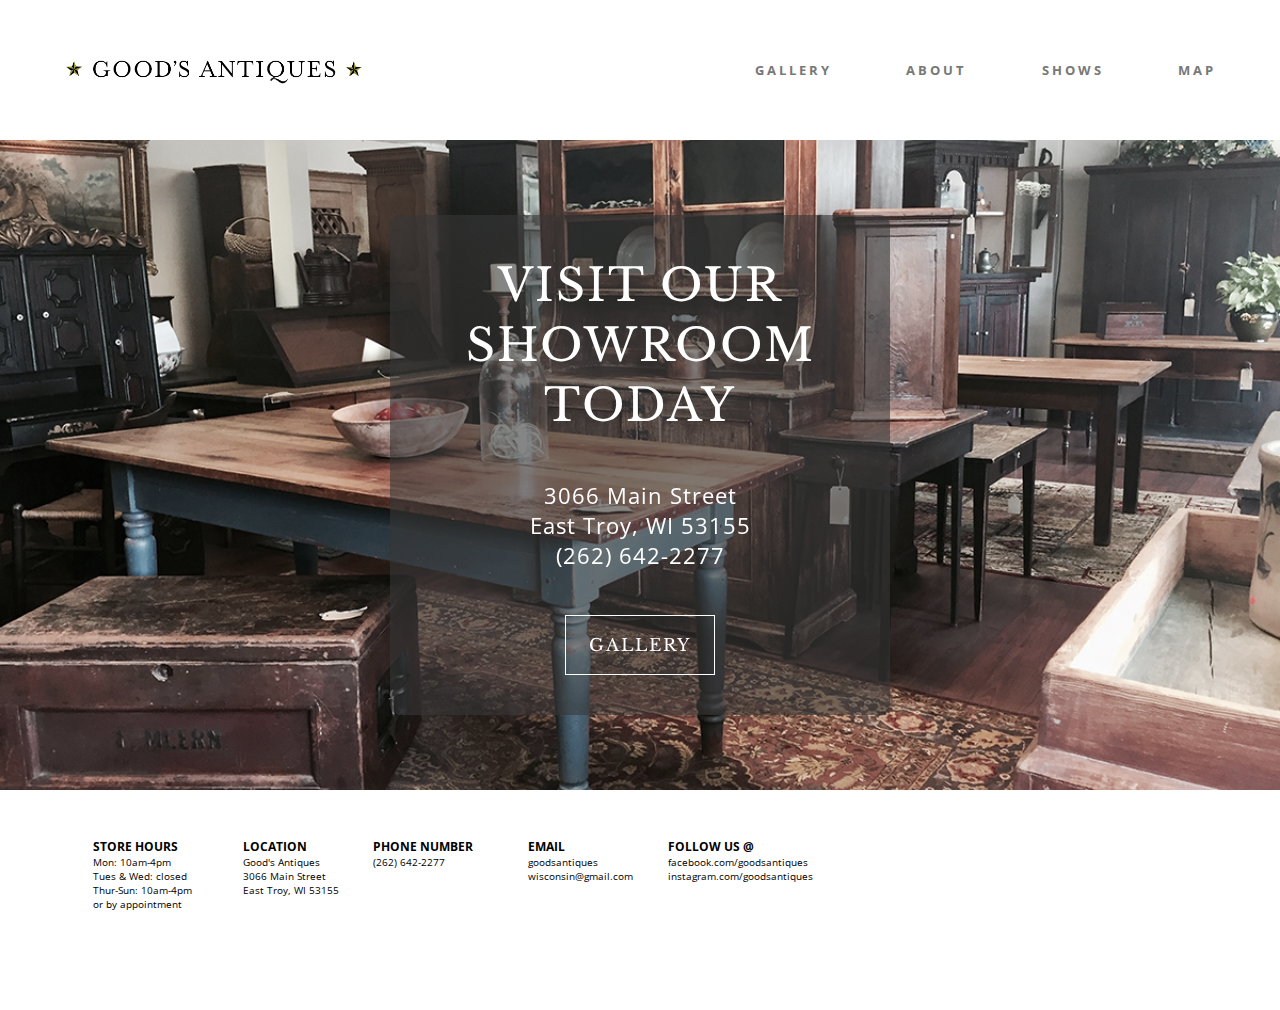
<file: index.html>
<!DOCTYPE html>
<html>
<head>
  <meta charset="utf-8">
  <meta http-equiv="X-UA-Compatible" content="IE=edge">
  <meta name="format-detection" content="telephone=no">
  <title>Good's Antiques</title>
  <link rel="stylesheet" href="styles.css">
  <link rel="stylesheet" href="media.css">
  <link href="https://fonts.googleapis.com/css?family=Libre+Baskerville|Palanquin:200|Open+Sans" rel="stylesheet">
  <script type="text/javascript" src="https://cdnjs.cloudflare.com/ajax/libs/jquery/3.0.0/jquery.min.js"></script>
  <script type="text/javascript" src="scripts.js"></script>
  <script>
  (function(i,s,o,g,r,a,m){i['GoogleAnalyticsObject']=r;i[r]=i[r]||function(){
  (i[r].q=i[r].q||[]).push(arguments)},i[r].l=1*new Date();a=s.createElement(o),
  m=s.getElementsByTagName(o)[0];a.async=1;a.src=g;m.parentNode.insertBefore(a,m)
  })(window,document,'script','https://www.google-analytics.com/analytics.js','ga');

  ga('create', 'UA-101104897-1', 'auto');
  ga('send', 'pageview');

  var stateObj = { pageUrl: "home" };
  history.replaceState(stateObj, "page 3", "/");

</script>
<link rel="apple-touch-icon" sizes="57x57" href="/apple-icon-57x57.png">
<link rel="apple-touch-icon" sizes="60x60" href="/apple-icon-60x60.png">
<link rel="apple-touch-icon" sizes="72x72" href="/apple-icon-72x72.png">
<link rel="apple-touch-icon" sizes="76x76" href="/apple-icon-76x76.png">
<link rel="apple-touch-icon" sizes="114x114" href="/apple-icon-114x114.png">
<link rel="apple-touch-icon" sizes="120x120" href="/apple-icon-120x120.png">
<link rel="apple-touch-icon" sizes="144x144" href="/apple-icon-144x144.png">
<link rel="apple-touch-icon" sizes="152x152" href="/apple-icon-152x152.png">
<link rel="apple-touch-icon" sizes="180x180" href="/apple-icon-180x180.png">
<link rel="icon" type="image/png" sizes="192x192"  href="/android-icon-192x192.png">
<link rel="icon" type="image/png" sizes="32x32" href="/favicon-32x32.png">
<link rel="icon" type="image/png" sizes="96x96" href="/favicon-96x96.png">
<link rel="icon" type="image/png" sizes="16x16" href="/favicon-16x16.png">
<link rel="manifest" href="/manifest.json">
<meta name="msapplication-TileColor" content="#ffffff">
<meta name="msapplication-TileImage" content="/ms-icon-144x144.png">
<meta name="theme-color" content="#ffffff">
</head>
<body>

<div class="header">
  <a class="header-logo" href="index.html">
    <img src="images/good_antiques.png" alt="GOOD'S ANTIQUES">
  </a>
  <nav>
    <a id="mq-nav-a" href="gallery.html">GALLERY</a>
    <a id="mq-nav-a" href="about.html">ABOUT</a>
    <a id="mq-nav-a" href="shows.html">SHOWS</a>
    <a id="mq-nav-a" href="map.html">MAP</a>
  </nav>
</div>

<div class="home-page">
  <div class="visit">
    <h1>VISIT OUR<br>SHOWROOM<br>TODAY</h1>
    <p>3066 Main Street<br>East Troy, WI 53155<br>(262) 642-2277</p>
    <a href="gallery.html">GALLERY</a>
  </div>
</div>

<div class="footer">
<!--   <img src="images/star.png" alt=""> -->
  <div class="footer-info">
    <div class="footer-item" id="hours">
      <h3>STORE HOURS</h3>
      <p>Mon: 10am-4pm<br>Tues &amp; Wed: closed<br>Thur-Sun: 10am-4pm<br>or by appointment</p>
    </div>
    <div class="footer-item" id="location">
      <h3>LOCATION</h3>
      <p>Good's Antiques <br>3066 Main Street<br>East Troy, WI 53155</p>
    </div>
    <div class="footer-item" id="phone">
      <h3>PHONE NUMBER</h3>
      <p>(262) 642-2277</p>
    </div>
    <div class="footer-item" id="email">
      <h3>EMAIL</h3>
      <p>goodsantiques<br>wisconsin@gmail.com</p>
    </div>
    <div class="footer-item" id="follow">
      <h3>FOLLOW US @</h3>
      <p id="facebook">facebook.com/goodsantiques</p>
      <p id="instagram">instagram.com/goodsantiques</p>
    </div>
  </div>
<!--   <img id="footer-star-right" src="images/star.png" alt=""> -->
</div>

</body>
</html>
</file>
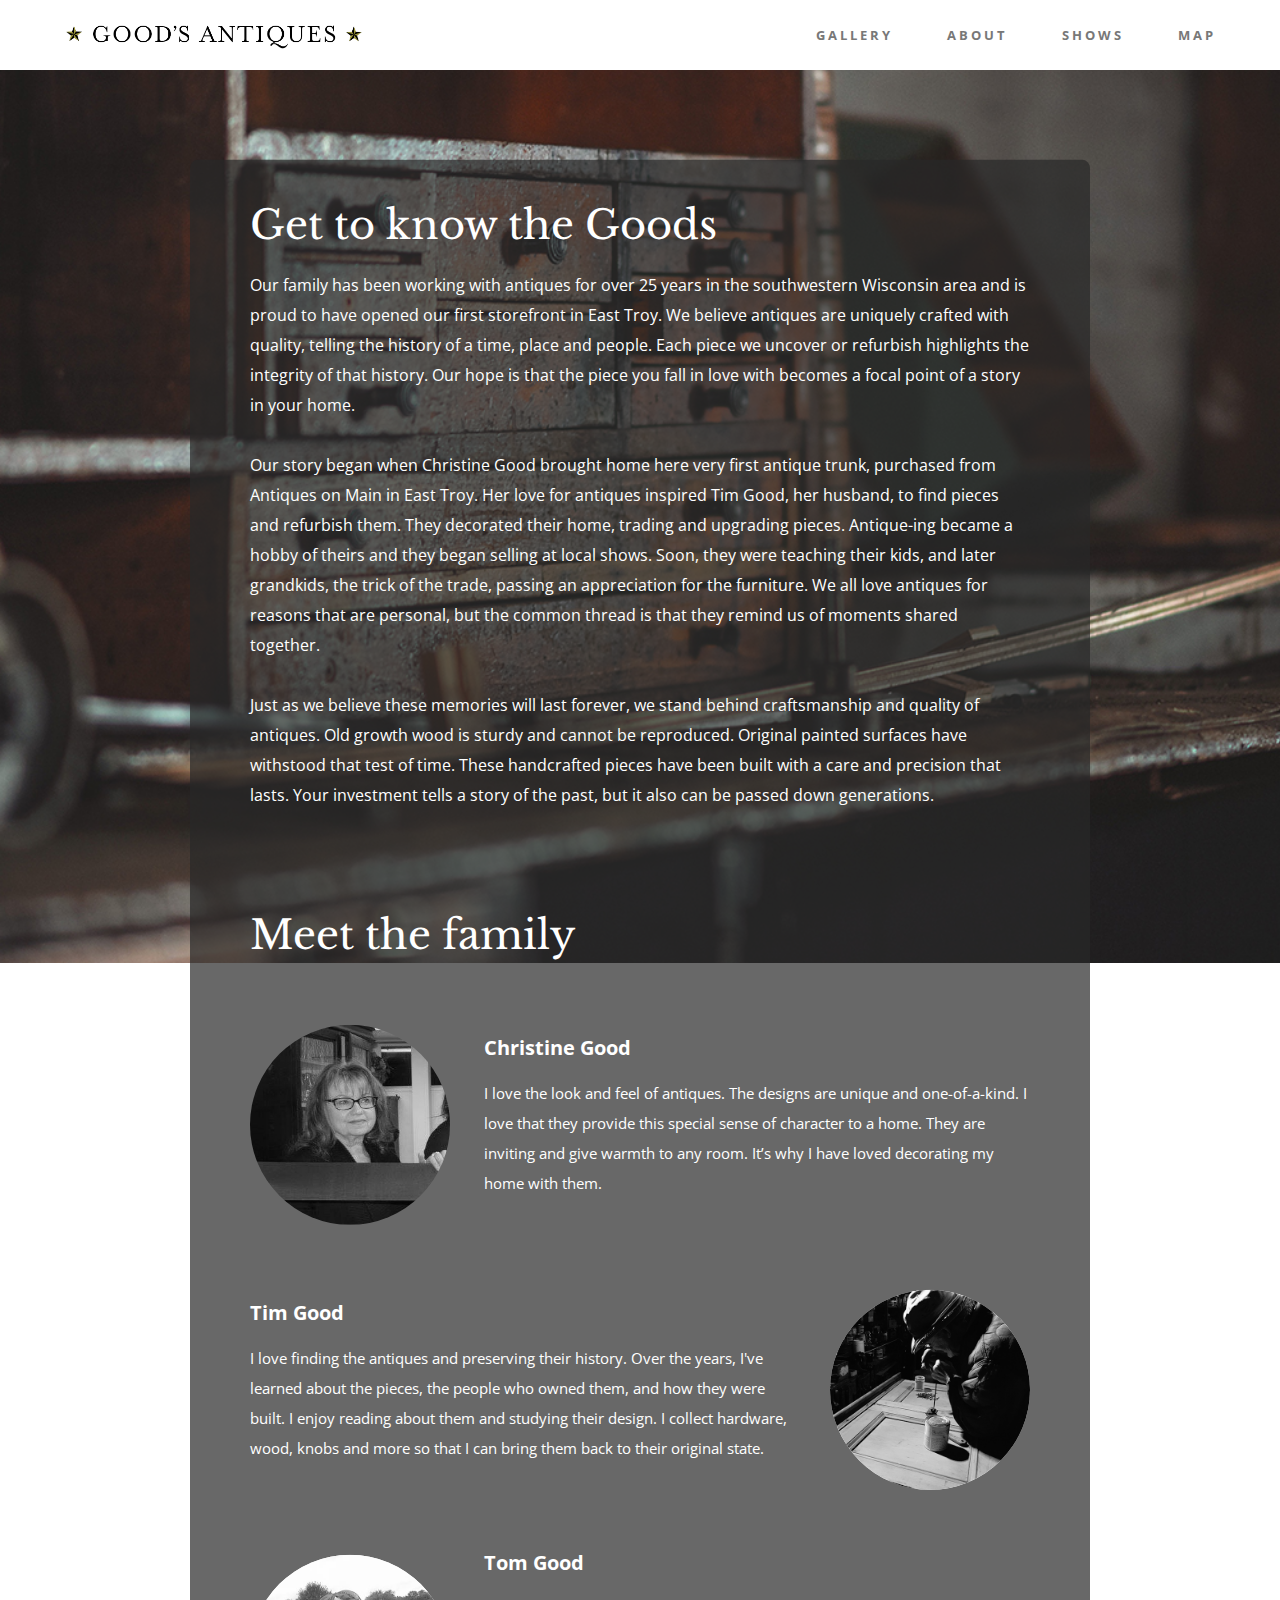
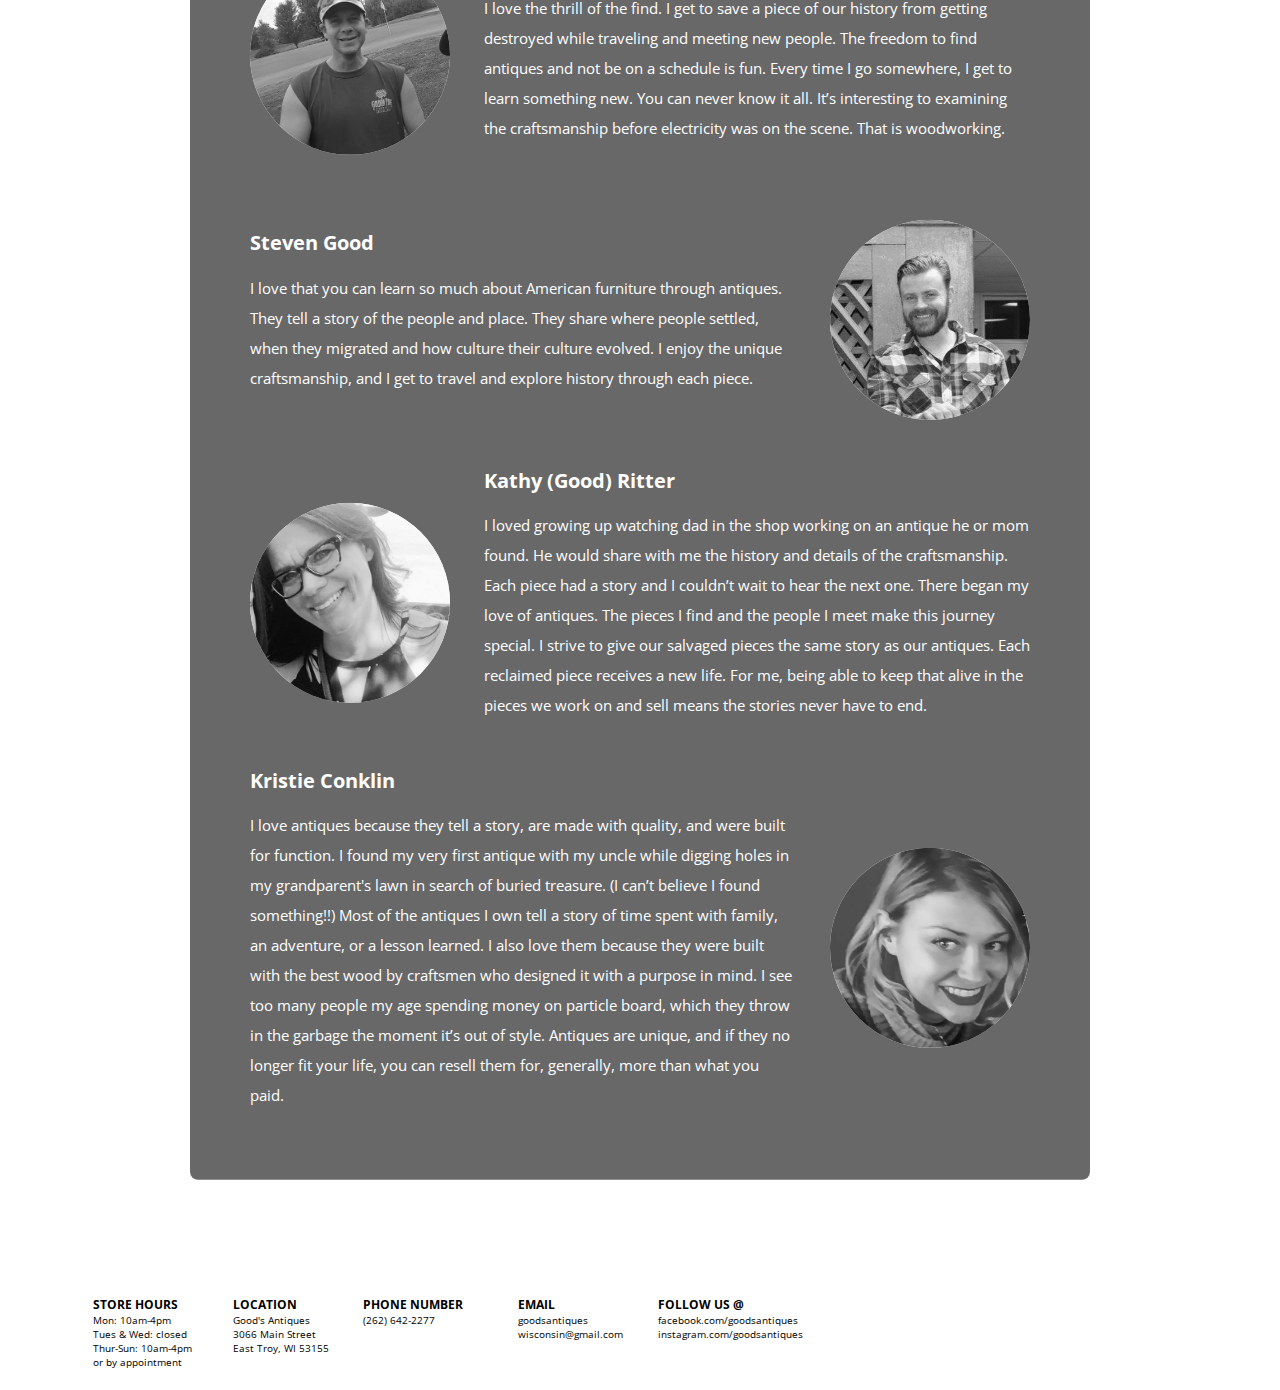
<file: about.html>
<!DOCTYPE html>
<html>
<head>
  <meta charset="utf-8">
  <meta http-equiv="X-UA-Compatible" content="IE=edge">
  <meta name="format-detection" content="telephone=no">
  <title>Good's Antiques</title>
  <link rel="stylesheet" href="about.css">
  <link rel="stylesheet" href="media.css">
  <link href="https://fonts.googleapis.com/css?family=Libre+Baskerville|Palanquin:200|Open+Sans" rel="stylesheet">
  <script type="text/javascript" src="https://cdnjs.cloudflare.com/ajax/libs/jquery/3.0.0/jquery.min.js"></script>
  <script type="text/javascript" src="scripts.js"></script>
  <script>
  (function(i,s,o,g,r,a,m){i['GoogleAnalyticsObject']=r;i[r]=i[r]||function(){
  (i[r].q=i[r].q||[]).push(arguments)},i[r].l=1*new Date();a=s.createElement(o),
  m=s.getElementsByTagName(o)[0];a.async=1;a.src=g;m.parentNode.insertBefore(a,m)
  })(window,document,'script','https://www.google-analytics.com/analytics.js','ga');

  ga('create', 'UA-101104897-1', 'auto');
  ga('send', 'pageview');

  var stateObj = { pageUrl: "about" };
  history.replaceState(stateObj, "page 3", "/#/about");

</script>
<link rel="apple-touch-icon" sizes="57x57" href="/apple-icon-57x57.png">
<link rel="apple-touch-icon" sizes="60x60" href="/apple-icon-60x60.png">
<link rel="apple-touch-icon" sizes="72x72" href="/apple-icon-72x72.png">
<link rel="apple-touch-icon" sizes="76x76" href="/apple-icon-76x76.png">
<link rel="apple-touch-icon" sizes="114x114" href="/apple-icon-114x114.png">
<link rel="apple-touch-icon" sizes="120x120" href="/apple-icon-120x120.png">
<link rel="apple-touch-icon" sizes="144x144" href="/apple-icon-144x144.png">
<link rel="apple-touch-icon" sizes="152x152" href="/apple-icon-152x152.png">
<link rel="apple-touch-icon" sizes="180x180" href="/apple-icon-180x180.png">
<link rel="icon" type="image/png" sizes="192x192"  href="/android-icon-192x192.png">
<link rel="icon" type="image/png" sizes="32x32" href="/favicon-32x32.png">
<link rel="icon" type="image/png" sizes="96x96" href="/favicon-96x96.png">
<link rel="icon" type="image/png" sizes="16x16" href="/favicon-16x16.png">
<link rel="manifest" href="/manifest.json">
<meta name="msapplication-TileColor" content="#ffffff">
<meta name="msapplication-TileImage" content="/ms-icon-144x144.png">
<meta name="theme-color" content="#ffffff">
</head>
<body>

<div class="header">
  <a class="header-logo" href="index.html">
    <img src="images/good_antiques.png" alt="GOOD'S ANTIQUES">
  </a>
  <nav>
    <a id="mq-nav-a" href="gallery.html">GALLERY</a>
    <a id="mq-nav-a" id="selected" href="about.html">ABOUT</a>
    <a id="mq-nav-a" href="shows.html">SHOWS</a>
    <a id="mq-nav-a" href="map.html">MAP</a>
  </nav>
</div>

<div class="about-page" id="mq-about-page">
  <div class="about" id="mq-about">
    <h1 id="mq-h1">Get to know the Goods</h1>
    <p id="mq-p" >Our family has been working with antiques for over 25 years in the southwestern Wisconsin area and is proud to have
    opened our first storefront in East Troy. We believe antiques are uniquely crafted with quality, telling the history of
    a time, place and people. Each piece we uncover or refurbish highlights the integrity of that history. Our hope is
    that the piece you fall in love with becomes a focal point of a story in your home.<br><br>
    Our story began when Christine Good brought home here very first antique trunk, purchased from Antiques on
    Main in East Troy. Her love for antiques inspired Tim Good, her husband, to find pieces and refurbish them. They
    decorated their home, trading and upgrading pieces. Antique-ing became a hobby of theirs and they began selling
    at local shows. Soon, they were teaching their kids, and later grandkids, the trick of the trade, passing an
    appreciation for the furniture. We all love antiques for reasons that are personal, but the common thread is that
    they remind us of moments shared together.<br><br>
    Just as we believe these memories will last forever, we stand behind craftsmanship and quality of antiques. Old
    growth wood is sturdy and cannot be reproduced. Original painted surfaces have withstood that test of time.
    These handcrafted pieces have been built with a care and precision that lasts. Your investment tells a story of the
    past, but it also can be passed down generations.</p>
    <div class="family">
      <h1 id="mq-h1">Meet the family</h1>
      <div class="family-left" id="mq-christine">
        <img src="images/christine.jpg" alt="">
        <div class="family-text">
          <h2 id="mq-h2">Christine Good</h2>
          <p id="mq-p" >I love the look and feel of antiques. The designs are unique and
          one-of-a-kind. I love that they provide this special sense of character
          to a home. They are inviting and give warmth to any room. It’s why I have
          loved decorating my home with them. </p>
        </div>
      </div>
      <div class="family-right" id="mq-tim">
        <div class="family-text">
          <h2 id="mq-h2">Tim Good</h2>
          <p id="mq-p" >I love finding the antiques and preserving their history. Over the
          years, I've learned about the pieces, the people who owned them, and how they
          were built. I enjoy reading about them and studying their design. I
          collect hardware, wood, knobs and more so that I can bring them back
          to their original state.</p>
        </div>
        <img src="images/tim.jpg" alt="">
      </div>
      <div class="family-left" id="mq-tom">
        <img src="images/tom.jpg" alt="">
        <div class="family-text">
          <h2 id="mq-h2">Tom Good</h2>
          <p id="mq-p" >I love the thrill of the find. I get to save a piece of our history from
          getting destroyed while traveling and meeting new people. The freedom to find
          antiques and not be on a schedule is fun. Every time I go somewhere, I get to
          learn something new. You can never know it all. It’s interesting to examining
          the craftsmanship before electricity was on the scene. That is woodworking.</p>
        </div>
      </div>
      <div class="family-right" id="mq-steven">
        <div class="family-text">
          <h2 id="mq-h2">Steven Good</h2>
          <p id="mq-p" >I love that you can learn so much about American furniture through antiques.
           They tell a story of the people and place. They share where people settled,
           when they migrated and how culture their culture evolved. I enjoy the unique
           craftsmanship, and I get to travel and explore history through each piece.</p>
        </div>
        <img src="images/steven.jpg" alt="">
      </div>
      <div class="family-left" id="mq-kathy">
        <img src="images/kathy.jpg" alt="">
        <div class="family-text">
          <h2 id="mq-h2">Kathy (Good) Ritter</h2>
          <p id="mq-p" >I loved growing up watching dad in the shop working on an antique he or mom
          found. He would share with me the history and details of the craftsmanship.
          Each piece had a story and I couldn’t wait to hear the next one. There began my
          love of antiques. The pieces I find and the people I meet make this journey special.
          I strive to give our salvaged pieces the same story as our antiques. Each reclaimed
          piece receives a new life. For me, being able to keep that alive in the pieces we
          work on and sell means the stories never have to end. </p>
        </div>
      </div>
      <div class="family-right" id="mq-kristie">
        <div class="family-text">
          <h2 id="mq-h2">Kristie Conklin</h2>
          <p id="mq-p" >I love antiques because they tell a story, are made with quality, and were
          built for function. I found my very first antique with my uncle while digging
          holes in my grandparent's lawn in search of buried treasure. (I can’t believe
          I found something!!) Most of the antiques I own tell a story of time spent with
          family, an adventure, or a lesson learned. I also love them because they were
          built with the best wood by craftsmen who designed it with a purpose in mind.
          I see too many people my age spending money on particle board, which they
          throw in the garbage the moment it’s out of style. Antiques are
          unique, and if they no longer fit your life, you can resell them for,
          generally, more than what you paid. </p>
        </div>
        <img src="images/kristie.jpg" alt="">
      </div>
    </div>
  </div>
</div>

<div class="footer">
  <div class="footer-info">
    <div class="footer-item" id="hours">
      <h3>STORE HOURS</h3>
      <p>Mon: 10am-4pm<br>Tues &amp; Wed: closed<br>Thur-Sun: 10am-4pm<br>or by appointment</p>
    </div>
    <div class="footer-item" id="location">
      <h3>LOCATION</h3>
      <p>Good's Antiques <br>3066 Main Street<br>East Troy, WI 53155</p>
    </div>
    <div class="footer-item" id="phone">
      <h3>PHONE NUMBER</h3>
      <p>(262) 642-2277</p>
    </div>
    <div class="footer-item" id="email">
      <h3>EMAIL</h3>
      <p>goodsantiques<br>wisconsin@gmail.com</p>
    </div>
    <div class="footer-item" id="follow">
      <h3>FOLLOW US @</h3>
      <p id="facebook">facebook.com/goodsantiques</p>
      <p id="instagram">instagram.com/goodsantiques</p>
    </div>
  </div>
</div>

</body>
</html>
</file>
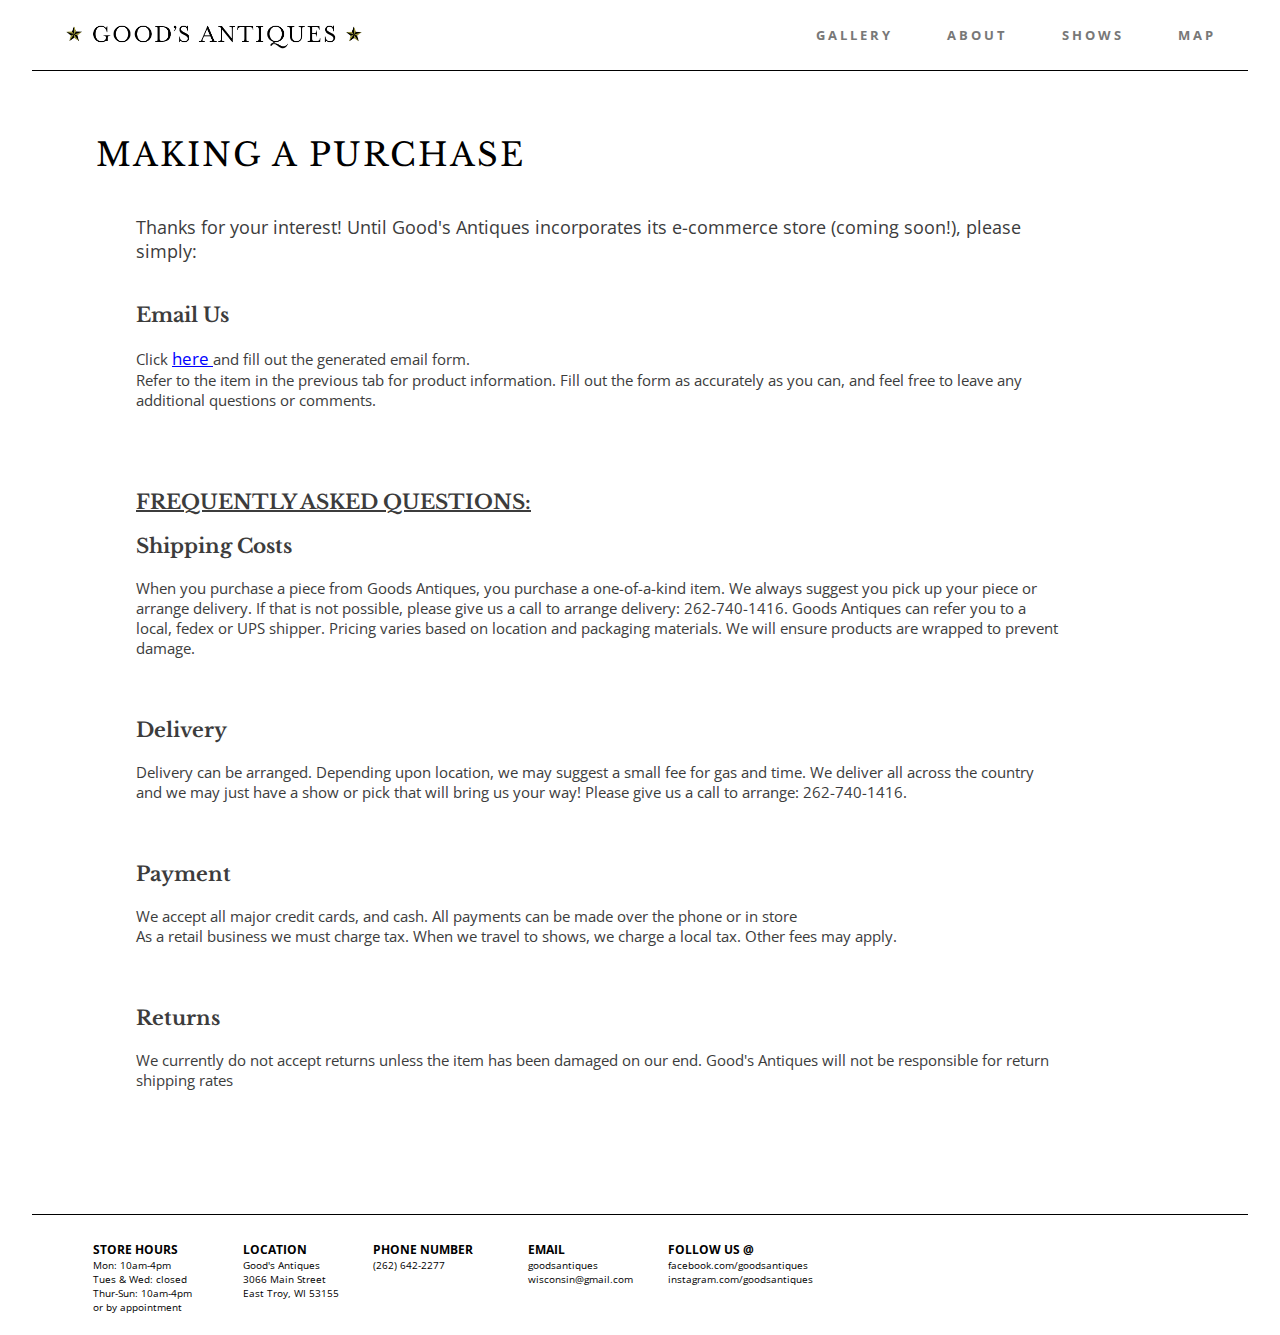
<file: buy.html>
<!DOCTYPE html>
<html>
<head>
  <meta charset="utf-8">
  <meta http-equiv="X-UA-Compatible" content="IE=edge">
  <meta name="format-detection" content="telephone=no">
  <title>Good's Antiques</title>
  <link rel="stylesheet" href="buy.css">
  <link rel="stylesheet" href="media.css">
  <link href="https://fonts.googleapis.com/css?family=Libre+Baskerville|Palanquin:200|Open+Sans" rel="stylesheet">
  <script type="text/javascript" src="https://cdnjs.cloudflare.com/ajax/libs/jquery/3.0.0/jquery.min.js"></script>
  <script type="text/javascript" src="scripts.js"></script>
  <script>
  (function(i,s,o,g,r,a,m){i['GoogleAnalyticsObject']=r;i[r]=i[r]||function(){
  (i[r].q=i[r].q||[]).push(arguments)},i[r].l=1*new Date();a=s.createElement(o),
  m=s.getElementsByTagName(o)[0];a.async=1;a.src=g;m.parentNode.insertBefore(a,m)
  })(window,document,'script','https://www.google-analytics.com/analytics.js','ga');

  ga('create', 'UA-101104897-1', 'auto');
  ga('send', 'pageview');

  var stateObj = { pageUrl: "buy" };
  history.replaceState(stateObj, "page 3", "/#/buy");

</script>
<link rel="apple-touch-icon" sizes="57x57" href="/apple-icon-57x57.png">
<link rel="apple-touch-icon" sizes="60x60" href="/apple-icon-60x60.png">
<link rel="apple-touch-icon" sizes="72x72" href="/apple-icon-72x72.png">
<link rel="apple-touch-icon" sizes="76x76" href="/apple-icon-76x76.png">
<link rel="apple-touch-icon" sizes="114x114" href="/apple-icon-114x114.png">
<link rel="apple-touch-icon" sizes="120x120" href="/apple-icon-120x120.png">
<link rel="apple-touch-icon" sizes="144x144" href="/apple-icon-144x144.png">
<link rel="apple-touch-icon" sizes="152x152" href="/apple-icon-152x152.png">
<link rel="apple-touch-icon" sizes="180x180" href="/apple-icon-180x180.png">
<link rel="icon" type="image/png" sizes="192x192"  href="/android-icon-192x192.png">
<link rel="icon" type="image/png" sizes="32x32" href="/favicon-32x32.png">
<link rel="icon" type="image/png" sizes="96x96" href="/favicon-96x96.png">
<link rel="icon" type="image/png" sizes="16x16" href="/favicon-16x16.png">
<link rel="manifest" href="/manifest.json">
<meta name="msapplication-TileColor" content="#ffffff">
<meta name="msapplication-TileImage" content="/ms-icon-144x144.png">
<meta name="theme-color" content="#ffffff">
</head>
<body>

<div class="header">
  <a class="header-logo" href="index.html">
    <img src="images/good_antiques.png" alt="GOOD'S ANTIQUES">
  </a>
  <nav>
    <a id="mq-nav-a" href="gallery.html">GALLERY</a>
    <a id="mq-nav-a" href="about.html">ABOUT</a>
    <a id="mq-nav-a" href="shows.html">SHOWS</a>
    <a id="mq-nav-a" href="map.html">MAP</a>
  </nav>
</div>

<div class="buy-page">
  <h1>MAKING A PURCHASE</h1>
  <p id="disclaimer">Thanks for your interest! Until Good's Antiques incorporates its e-commerce store (coming soon!), please simply:</p>
  <h2>Email Us</h2>
  <p>Click <a target="_blank" href="mailto:goodsantiqueswisconsin@gmail.com?subject=I would like to purchase an item I viewed in your online gallery&body=Hello Good's Antiques,%0D%0A %0D%0AI'm interested in purchasing an item I viewed in your online gallery. %0D%0APlease get back to me as soon as possible.%0D%0A %0D%0A %0D%0A*My name: %0D%0A %0D%0A*My address is: %0D%0A %0D%0A*My phone number is: %0D%0A %0D%0A*Item name: %0D%0A %0D%0AAny questions/comments: %0D%0A %0D%0A %0D%0A %0D%0AThank you very much%0D%0ASigned,%0D%0A*">here </a>
  and fill out the generated email form.<br>Refer to the item in the previous tab for product information.
  Fill out the form as accurately as you can, and feel free to leave any additional questions or comments.</p>
  <h2 id="faq">FREQUENTLY ASKED QUESTIONS:</h2>
  <h2>Shipping Costs</h2>
  <p>When you purchase a piece from Goods Antiques, you purchase a one-of-a-kind item. We always suggest
  you pick up your piece or arrange delivery. If that is not possible, please give us a call to arrange
  delivery: 262-740-1416. Goods Antiques can refer you to a local, fedex or UPS shipper. Pricing varies
  based on location and packaging materials. We will ensure products are wrapped to prevent damage.</p>
  <h2>Delivery</h2>
  <p>Delivery can be arranged. Depending upon location, we may suggest a small fee for gas and time.
  We deliver all across the country and we may just have a show or pick that will bring us your way!
  Please give us a call to arrange: 262-740-1416.</p>
  <h2>Payment</h2>
  <p>We accept all major credit cards, and cash. All payments can be made over the phone or in store<br>
  As a retail business we must charge tax. When we travel to shows, we charge a local tax. Other fees may apply. </p>
  <h2>Returns</h2>
  <p>We currently do not accept returns unless the item has been damaged on our end. Good's Antiques will not
  be responsible for return shipping rates</p>
</div>

<div class="footer">
  <div class="footer-info">
    <div class="footer-item" id="hours">
      <h3>STORE HOURS</h3>
      <p>Mon: 10am-4pm<br>Tues &amp; Wed: closed<br>Thur-Sun: 10am-4pm<br>or by appointment</p>
    </div>
    <div class="footer-item" id="location">
      <h3>LOCATION</h3>
      <p>Good's Antiques <br>3066 Main Street<br>East Troy, WI 53155</p>
    </div>
    <div class="footer-item" id="phone">
      <h3>PHONE NUMBER</h3>
      <p>(262) 642-2277</p>
    </div>
    <div class="footer-item" id="email">
      <h3>EMAIL</h3>
      <p>goodsantiques<br>wisconsin@gmail.com</p>
    </div>
    <div class="footer-item" id="follow">
      <h3>FOLLOW US @</h3>
      <p id="facebook">facebook.com/goodsantiques</p>
      <p id="instagram">instagram.com/goodsantiques</p>
    </div>
  </div>
</div>

</body>
</html>
</file>
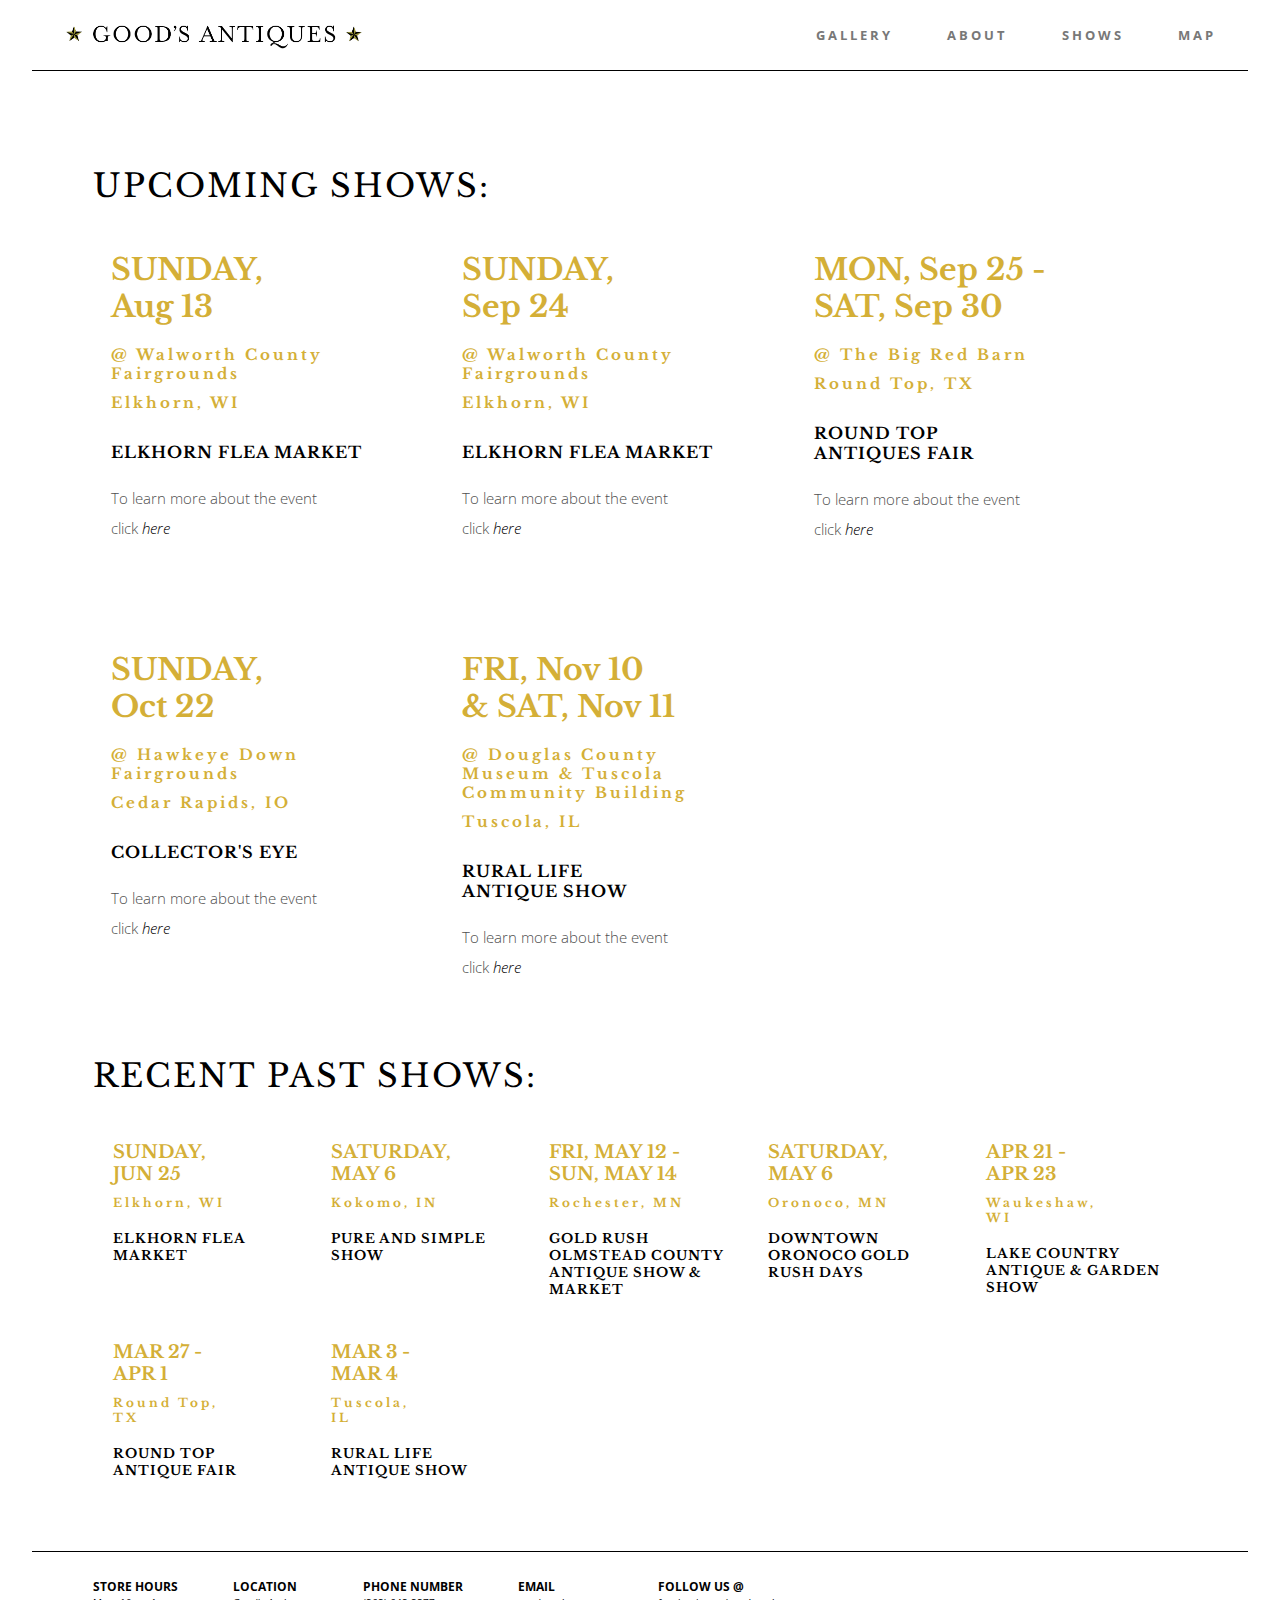
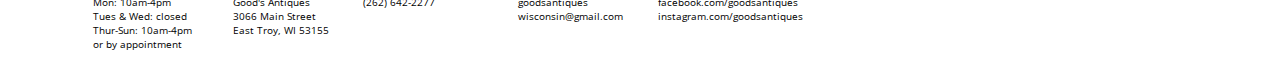
<file: shows.html>
<!DOCTYPE html>
<html>
<head>
  <meta charset="utf-8">
  <meta http-equiv="X-UA-Compatible" content="IE=edge">
  <meta name="format-detection" content="telephone=no">
  <title>Good's Antiques</title>
  <link rel="stylesheet" href="shows.css">
  <link rel="stylesheet" href="media.css">
  <link href="https://fonts.googleapis.com/css?family=Libre+Baskerville|Palanquin:200|Open+Sans" rel="stylesheet">
  <script type="text/javascript" src="https://cdnjs.cloudflare.com/ajax/libs/jquery/3.0.0/jquery.min.js"></script>
  <script type="text/javascript" src="scripts.js"></script>
  <script>
  (function(i,s,o,g,r,a,m){i['GoogleAnalyticsObject']=r;i[r]=i[r]||function(){
  (i[r].q=i[r].q||[]).push(arguments)},i[r].l=1*new Date();a=s.createElement(o),
  m=s.getElementsByTagName(o)[0];a.async=1;a.src=g;m.parentNode.insertBefore(a,m)
  })(window,document,'script','https://www.google-analytics.com/analytics.js','ga');

  ga('create', 'UA-101104897-1', 'auto');
  ga('send', 'pageview');

  var stateObj = { pageUrl: "shows" };
  history.replaceState(stateObj, "page 3", "/#/shows");

</script>
<link rel="apple-touch-icon" sizes="57x57" href="/apple-icon-57x57.png">
<link rel="apple-touch-icon" sizes="60x60" href="/apple-icon-60x60.png">
<link rel="apple-touch-icon" sizes="72x72" href="/apple-icon-72x72.png">
<link rel="apple-touch-icon" sizes="76x76" href="/apple-icon-76x76.png">
<link rel="apple-touch-icon" sizes="114x114" href="/apple-icon-114x114.png">
<link rel="apple-touch-icon" sizes="120x120" href="/apple-icon-120x120.png">
<link rel="apple-touch-icon" sizes="144x144" href="/apple-icon-144x144.png">
<link rel="apple-touch-icon" sizes="152x152" href="/apple-icon-152x152.png">
<link rel="apple-touch-icon" sizes="180x180" href="/apple-icon-180x180.png">
<link rel="icon" type="image/png" sizes="192x192"  href="/android-icon-192x192.png">
<link rel="icon" type="image/png" sizes="32x32" href="/favicon-32x32.png">
<link rel="icon" type="image/png" sizes="96x96" href="/favicon-96x96.png">
<link rel="icon" type="image/png" sizes="16x16" href="/favicon-16x16.png">
<link rel="manifest" href="/manifest.json">
<meta name="msapplication-TileColor" content="#ffffff">
<meta name="msapplication-TileImage" content="/ms-icon-144x144.png">
<meta name="theme-color" content="#ffffff">
</head>
<body>

<div class="header">
  <a class="header-logo" href="index.html">
    <img src="images/good_antiques.png" alt="GOOD'S ANTIQUES">
  </a>
  <nav>
    <a id="mq-nav-a" href="gallery.html">GALLERY</a>
    <a id="mq-nav-a" href="about.html">ABOUT</a>
    <a id="mq-nav-a" id="selected" href="shows.html">SHOWS</a>
    <a id="mq-nav-a" href="map.html">MAP</a>
  </nav>
</div>

<div class="shows-page">
  <div class="shows-container">
    <h1 id="mq-shows-title">UPCOMING SHOWS:</h1>
    <div class="show">
      <h2>SUNDAY,<br>Aug 13</h2>
      <h3>@ Walworth County Fairgrounds</h3>
      <h3>Elkhorn, WI</h3>
      <h4>ELKHORN FLEA MARKET</h4>
      <p>To learn more about the event<br>click <a href="http://www.walworthcountyfair.com/p/events/290">here</a></p>
    </div>
    <div class="show">
      <h2>SUNDAY,<br>Sep 24</h2>
      <h3>@ Walworth County Fairgrounds</h3>
      <h3>Elkhorn, WI</h3>
      <h4>ELKHORN FLEA MARKET</h4>
      <p>To learn more about the event<br>click <a href="http://www.walworthcountyfair.com/p/events/290">here</a></p>
    </div>
    <div class="show">
      <h2>MON, Sep 25 -<br>SAT, Sep 30</h2>
      <h3>@ The Big Red Barn</h3>
      <h3>Round Top, TX</h3>
      <h4>ROUND TOP<br>ANTIQUES FAIR</h4>
      <p>To learn more about the event<br>click <a href="http://www.roundtoptexasantiques.com/">here</a></p>
    </div>
    <div class="show">
      <h2>SUNDAY,<br>Oct 22</h2>
      <h3>@ Hawkeye Down<br>Fairgrounds</h3>
      <h3>Cedar Rapids, IO</h3>
      <h4>COLLECTOR'S EYE</h4>
      <p>To learn more about the event<br>click <a href="#">here</a></p>
    </div>
    <div class="show">
      <h2>FRI, Nov 10<br>&amp; SAT, Nov 11</h2>
      <h3>@ Douglas County<br>Museum &amp; Tuscola Community Building</h3>
      <h3>Tuscola, IL</h3>
      <h4>RURAL LIFE<br>ANTIQUE SHOW</h4>
      <p>To learn more about the event<br>click <a href="http://www.rurallifeantiqueshow.com/">here</a></p>
    </div>


    <h1>RECENT PAST SHOWS:</h1>
    <div class="past-show">
      <h2>SUNDAY,<br>JUN 25</h2>
      <h3>Elkhorn, WI</h3>
      <h4>ELKHORN FLEA MARKET</h4>
    </div>
    <div class="past-show">
      <h2>SATURDAY,<br>MAY 6</h2>
      <h3>Kokomo, IN</h3>
      <h4>PURE AND SIMPLE SHOW</h4>
    </div>
    <div class="past-show">
      <h2>FRI, MAY 12 -<br>SUN, MAY 14</h2>
      <h3>Rochester, MN</h3>
      <h4>GOLD RUSH OLMSTEAD COUNTY ANTIQUE SHOW &amp; MARKET</h4>
    </div>
    <div class="past-show">
      <h2>SATURDAY,<br>MAY 6</h2>
      <h3>Oronoco, MN</h3>
      <h4>DOWNTOWN ORONOCO GOLD RUSH DAYS</h4>
    </div>
    <div class="past-show">
      <h2>APR 21 -<br>APR 23</h2>
      <h3>Waukeshaw,<br>WI</h3>
      <h4>LAKE COUNTRY ANTIQUE &amp; GARDEN SHOW</h4>
    </div>
    <div class="past-show">
      <h2>MAR 27 -<br>APR 1</h2>
      <h3>Round Top,<br>TX</h3>
      <h4>ROUND TOP ANTIQUE FAIR</h4>
    </div>
    <div class="past-show">
      <h2>MAR 3 -<br>MAR 4</h2>
      <h3>Tuscola,<br>IL</h3>
      <h4>RURAL LIFE ANTIQUE SHOW</h4>
    </div>

  </div>
</div>

<div class="footer">
  <div class="footer-info">
    <div class="footer-item" id="hours">
      <h3>STORE HOURS</h3>
      <p>Mon: 10am-4pm<br>Tues &amp; Wed: closed<br>Thur-Sun: 10am-4pm<br>or by appointment</p>
    </div>
    <div class="footer-item" id="location">
      <h3>LOCATION</h3>
      <p>Good's Antiques <br>3066 Main Street<br>East Troy, WI 53155</p>
    </div>
    <div class="footer-item" id="phone">
      <h3>PHONE NUMBER</h3>
      <p>(262) 642-2277</p>
    </div>
    <div class="footer-item" id="email">
      <h3>EMAIL</h3>
      <p>goodsantiques<br>wisconsin@gmail.com</p>
    </div>
    <div class="footer-item" id="follow">
      <h3>FOLLOW US @</h3>
      <p id="facebook">facebook.com/goodsantiques</p>
      <p id="instagram">instagram.com/goodsantiques</p>
    </div>
  </div>
</div>

</body>
</html>
</file>
<file: styles.css>
body {
  margin: 0;
}

h1, h3, p, a {
  margin: 0;
}

.header {
  height: 140px;
  width: 90%;
  background-color: white;
  box-sizing: content-box;
  padding: 0 5%;
}

    .header-logo {
      height: 100%;
      width: 300px;
      color: black;
      font-family: 'Libre Baskerville', serif;
      float: left;
      display: flex;
      justify-content: flex-start;
      align-items: center;
    }

    .header-logo:hover{
      cursor: pointer;
    }

        .header-logo img {
          width: 100%;
        }

    nav {
      height: 100%;
      width: 40%;
      float: right;
      display: flex;
      flex-direction: row;
      justify-content: space-between;
      align-items: center;
    }

        nav a {
          color: rgb(120, 120, 120);
          text-decoration: none;
          font-family: 'Open Sans', sans-serif;
          font-size: 13px;
          letter-spacing: 3px;
          font-weight: bolder;
        }

        nav a:hover {
          color: black;
        }

.home-page {
  height: 650px;
  width: 100%;
  background-image: url('images/home-page.jpg');
  background-size: 100%;
  background-position: center;
  background-repeat: no-repeat;
  background-attachment: fixed;
  background-repeat: no-repeat;
  position: relative;
  filter: grayscale(20%);
  transition: 2s;
}

    .visit {
      height: 500px;
      width: 500px;
      position: absolute;
      top: 50%;
      left: 50%;
      transform: translate(-50%, -50%);
      display: flex;
      flex-direction: column;
      justify-content: space-between;
      align-items: center;
      text-align: center;
      background-color: rgba(55, 55, 55, .6);
      border-radius: 2%;
      box-sizing: border-box;
      padding: 40px;
    }

        .visit h1 {
          font-family: 'Libre Baskerville', serif;
          font-size: 45px;
          line-height: 60px;
          color: white;
          letter-spacing: 2px;
          font-weight: lighter;
        }

        .visit p {
          font-family: 'Open Sans', sans-serif;
          color: white;
          font-size: 22px;
          letter-spacing: 1px;
          line-height: 30px;
          text-decoration: none;
        }

        .visit a {
          border: 1px solid white;
          background-color: transparent;
          color: white;
          height: 60px;
          width: 150px;
          font-family: 'Libre Baskerville', serif;
          font-size: 17px;
          letter-spacing: 2px;
          text-decoration: none;
          line-height: 60px;
          box-sizing: border-box;
        }

        .visit a:hover {
          background-color: rgba(255, 255, 255, .9);
          color: black;
          border: none;
          cursor: pointer;
        }

.footer {
  height: 220px;
  width: 95%;
  padding: 0 2.5%;
  display: flex;
  justify-content: center;
  align-items: center;
}

    .footer img {
      height: 60%;
      margin-right: 50px;
    }

    #footer-star-right {
      margin-right: 0;
    }

    .footer-info {
      float: left;
      height: 70%;
      width: 90%;
      display: flex;
      flex-direction: row;
      justify-content: flex-start;
      align-items: center;
    }

        .footer-item {
          height: 80%;
          width: 100px;
          display: flex;
          flex-direction: column;
          justify-content: flex-start;
          align-items: flex-start;
          text-align: left;
          margin-right: 40px;
        }

            .footer h3 {
              font-family: 'Open Sans', sans-serif;
              font-size: 12px;
            }

            .footer p {
              font-family: 'Open Sans', sans-serif;
              font-size: 10px;
              text-decoration: none;
            }

        #hours {
          width: 110px;
        }

        #location {
          margin-right: 30px;
        }

        #phone {
          margin-right: 30px;
          width: 125px;
        }

/*        #email {
          margin-right: 100px;
        }*/

        #email:hover, #facebook:hover, #instagram:hover {
          cursor: pointer;
        }





@media only screen
and (min-device-width : 1024px)
and (max-device-width : 1366px)
and (orientation: portrait) {

.home-page {
  background-size: 150%;
  background-attachment: initial;
  height: 1100px;
}

.visit {
  height: 600px;
  width: 600px;
}

.visit h1 {
  font-size: 50px;
  line-height: 60px;
}

.visit p {
  font-size: 30px;
  line-height: 40px;
}

.visit a {
  height: 80px;
  width: 200px;
  line-height: 80px;
  font-size: 25px;
}

}

@media only screen
and (min-device-width : 1024px)
and (max-device-width : 1366px)
and (orientation: landscape) {

/*.home-page {
  height: 820px;
  background-attachment: initial;
}*/

}


@media only screen
and (min-device-width : 768px)
and (max-device-width : 1024px)
and (orientation: portrait) {

.home-page {
  background-size: 150%;
  background-attachment: initial;
  height: 1000px;
}

.visit {
  height: 600px;
  width: 600px;
}

.visit h1 {
  font-size: 50px;
  line-height: 60px;
}

.visit p {
  font-size: 30px;
  line-height: 40px;
}

.visit a {
  height: 80px;
  width: 200px;
  line-height: 80px;
  font-size: 25px;
}

}

@media only screen
and (min-device-width : 768px)
and (max-device-width : 1024px)
and (orientation: landscape) {

  .home-page {
    height: 750px;
  }

}


@media only screen
and (min-device-width : 414px)
and (max-device-width : 736px)
and (orientation: portrait) {

.home-page {
  background-size: 245%;
  background-attachment: initial;
  height: 1300px;
}

.visit {
  height: 800px;
  width: 700px;
}

.visit h1 {
  font-size: 65px;
  line-height: 90px;
}

.visit p {
  font-size: 45px;
  line-height: 60px;
}

.visit a {
  height: 80px;
  width: 200px;
  line-height: 80px;
  font-size: 25px;
}

}

@media only screen
and (min-device-width : 414px)
and (max-device-width : 736px)
and (orientation: landscape) {

}

@media only screen
and (min-device-width : 375px)
and (max-device-width : 667px)
and (orientation: portrait) {

.home-page {
  background-size: 245%;
  background-attachment: initial;
  height: 1300px;
}

.visit {
  height: 800px;
  width: 700px;
}

.visit h1 {
  font-size: 65px;
  line-height: 90px;
}

.visit p {
  font-size: 45px;
  line-height: 60px;
}

.visit a {
  height: 80px;
  width: 200px;
  line-height: 80px;
  font-size: 25px;
}

}

@media only screen
and (min-device-width : 375px)
and (max-device-width : 667px)
and (orientation: landscape) {

}

@media only screen
and (min-device-width : 320px)
and (max-device-width : 568px)
and (orientation: portrait) {

.home-page {
  background-size: 245%;
  background-attachment: initial;
  height: 1300px;
}

.visit {
  height: 800px;
  width: 700px;
}

.visit h1 {
  font-size: 65px;
  line-height: 90px;
}

.visit p {
  font-size: 45px;
  line-height: 60px;
}

.visit a {
  height: 80px;
  width: 200px;
  line-height: 80px;
  font-size: 25px;
}

}

@media only screen
and (min-device-width : 320px)
and (max-device-width : 568px)
and (orientation: landscape) {

}









@media only screen
and (min-device-width : 1350px)
and (max-device-width : 1399px) {


}

@media only screen
and (min-device-width : 1400px)
and (max-device-width : 1500px) {

  .home-page {
    height: 750px;
  }

}

@media only screen
and (min-device-width : 1501px)
and (max-device-width : 1700px) {

  .home-page {
    height: 800px;
  }

}

@media only screen
and (min-device-width : 1701px)
and (max-device-width : 1800px) {

  .home-page {
    height: 900px;
  }

}

@media only screen
and (min-device-width : 1801px)
and (max-device-width : 2000px) {

  .home-page {
    height: 1000px;
  }

}

@media only screen
and (min-device-width : 2001px)
and (max-device-width : 2200px) {

  .home-page {
    height: 1100px;
  }

}

@media only screen
and (min-device-width : 2201px) {

  .home-page {
    height: 1300px;
  }

}
</file>
<file: media.css>
@media only screen
and (min-device-width : 768px)
and (max-device-width : 1024px)
and (orientation: portrait) {

.header {
  height: 150px;
  margin-bottom: 100px;
}

.header-logo {
  width: 70%;
  margin-left: 15%;
}

nav {
  width: 80%;
  float: left;
  margin-left: 10%;
  height: 50%;
}

#mq-nav-a {
  font-size: 22px;
}

}

@media only screen
and (min-device-width : 768px)
and (max-device-width : 1024px)
and (orientation: landscape) {

}

@media only screen
and (min-device-width : 1024px)
and (max-device-width : 1366px)
and (orientation: portrait) {

.header {
  height: 150px;
  margin-bottom: 100px;
}

.header-logo {
  width: 70%;
  margin-left: 15%;
}

nav {
  width: 80%;
  float: left;
  margin-left: 10%;
  height: 50%;
}

#mq-nav-a {
  font-size: 22px;
}

}

@media only screen
and (min-device-width : 1024px)
and (max-device-width : 1366px)
and (orientation: portrait) {}


@media only screen
and (min-device-width : 414px)
and (max-device-width : 736px)
and (orientation: portrait) {

.header {
  height: 150px;
  margin-bottom: 100px;
}

.header-logo {
  width: 70%;
  margin-left: 15%;
}

nav {
  width: 80%;
  float: left;
  margin-left: 10%;
  height: 50%;
}

#mq-nav-a {
  font-size: 22px;
}

.footer {
  height: 170px;
}

.footer-info {
  width: 100%;
}

.footer h3 {
  font-size: 18px;
  font-weight: lighter;
  margin-bottom: 5px;
}

.footer p {
  font-size: 13px;
}

#hours {
  width: 200px;
  margin: 0 0 0 10px;
}

#location {
  width: 170px;
  margin: 0;
}

#phone {
  width: 220px;
  margin: 0;
}

#email {
  width: 170px;
  margin: 0;
}

#follow {
  width: 210px;
  margin: 0;
}

}

@media only screen
and (min-device-width : 414px)
and (max-device-width : 736px)
and (orientation: landscape) {

}

@media only screen
and (min-device-width : 375px)
and (max-device-width : 667px)
and (orientation: portrait) {

.header {
  height: 150px;
  margin-bottom: 100px;
}

.header-logo {
  width: 70%;
  margin-left: 15%;
}

nav {
  width: 80%;
  float: left;
  margin-left: 10%;
  height: 50%;
}

#mq-nav-a {
  font-size: 22px;
}

.footer {
  height: 170px;
}

.footer-info {
  width: 100%;
}

.footer h3 {
  font-size: 18px;
  font-weight: lighter;
  margin-bottom: 5px;
}

.footer p {
  font-size: 13px;
}

#hours {
  width: 200px;
  margin: 0 0 0 10px;
}

#location {
  width: 170px;
  margin: 0;
}

#phone {
  width: 220px;
  margin: 0;
}

#email {
  width: 170px;
  margin: 0;
}

#follow {
  width: 210px;
  margin: 0;
}

}

@media only screen
and (min-device-width : 375px)
and (max-device-width : 667px)
and (orientation: landscape) {

}

@media only screen
and (min-device-width : 320px)
and (max-device-width : 568px)
and (orientation: portrait) {

.header {
  height: 150px;
  margin-bottom: 100px;
}

.header-logo {
  width: 70%;
  margin-left: 15%;
}

nav {
  width: 80%;
  float: left;
  margin-left: 10%;
  height: 50%;
}

#mq-nav-a {
  font-size: 22px;
}

.footer {
  height: 170px;
}

.footer-info {
  width: 100%;
}

.footer h3 {
  font-size: 18px;
  font-weight: lighter;
  margin-bottom: 5px;
}

.footer p {
  font-size: 13px;
}

#hours {
  width: 200px;
  margin: 0 0 0 10px;
}

#location {
  width: 170px;
  margin: 0;
}

#phone {
  width: 220px;
  margin: 0;
}

#email {
  width: 170px;
  margin: 0;
}

#follow {
  width: 210px;
  margin: 0;
}

}

@media only screen
and (min-device-width : 320px)
and (max-device-width : 568px)
and (orientation: landscape) {

}

@media only screen and (max-width: 1050px) {

  nav a {
    font-size: 11px;
  }

  .gallery-nav a, .gallery-nav p {
    font-size: 11px;
  }

  .gallery-page h1 {
    font-size: 27px;
  }

  .item-text h2, .item-text h3 {
    font-size: 13px;
  }

  .modal-text h1, .modal-text h2 {
    font-size: 25px;
  }

  .modal-text p {
    font-size: 13px;
  }

  .about-page {
    height: 2500px;
    background-size: 125%;
  }

  .about {
    width: 800px;
  }

  .about h1 {
    font-size: 35px;
  }

  .about h2 {
    font-size: 18px;
  }

  .about p {
    font-size: 14px;
    line-height: 25px;
  }

  .family-left img, .family-right img {
    height: 180px;
  }

  .map-page {
    background-size: 125%;
  }

  .contact {
    width: 800px;
  }
}


@media only screen and (max-width: 900px) {

  .gallery-nav a, .gallery-nav p {
    font-size: 9px;
  }

  .gallery-page h1 {
    font-size: 24px;
  }

  .item-text h2, .item-text h3 {
    font-size: 11px;
  }

  .modal-box {
    height: 350px;
    width: 740px;
  }

  .modal-text h1, .modal-text h2 {
    font-size: 20px;
  }

  .modal-text p {
    font-size: 11px;
  }

  .home-page {
    background-size: 125%;
  }

  .about-page {
    height: 2200px;
    background-size: 150%;
  }

  .about {
    width: 700px;
  }

  .about h1 {
    font-size: 30px;
  }

  .about h2 {
    font-size: 16px;
  }

  .about p {
    font-size: 12px;
    line-height: 20px;
  }

  .family-left img, .family-right img {
    height: 150px;
  }

  .map-page {
    background-size: 150%;
  }

  .contact {
    width: 700px;
    padding-right: 20px;
  }

  .contact-text h1 {
    font-size: 30px;
  }

  .contact-text p {
    font-size: 15px;
  }

  nav {
    width: 45%;
  }

  .footer h3 {
    font-size: 11px;
  }

  .footer p {
    font-size: 8px;
  }
}

@media only screen and (max-width: 700px) {

  nav {
    width: 45%;
  }

  nav a {
    font-size: 10px;
  }

  .home-page {
    background-size: 150%;
  }

  .gallery-nav a, .gallery-nav p {
    font-size: 7px;
  }

  .gallery-page h1 {
    font-size: 22px;
  }

  .item-text h2, .item-tex h3 {
    font-size: 9px;
  }

  .modal-box {
    height: 280px;
    width: 590px;
  }

  .modal-text h1, .modal-text h2 {
    font-size: 17px;
  }

  .modal-text p {
    font-size: 9px;
  }

  #back {
    height: 15px;
    width: 15px;
  }

  #back p {
    font-size: 12px;
    line-height: 15px;
  }

  .purchase a {
    height: 25px;
    width: 50px;
    font-size: 12px;
    line-height: 25px;
  }

  .about-page {
    height: 1900px;
    background-size: 175%;
  }

  .about {
    width: 600px;
  }

  .about h1 {
    font-size: 25px;
  }

  .family h1 {
    margin-top: 80px;
  }

  .about h2 {
    font-size: 14px;
  }

  .about p {
    font-size: 10px;
    line-height: 17px;
  }

  .family-left img, .family-right img {
    height: 125px;
  }

  .map-page {
    background-size: 175%;
  }

  .contact {
    width: 500px;
    padding-right: 10px;
  }

  .contact-text h1 {
    font-size: 25px;
  }

  .contact-text p {
    font-size: 12px;
  }

  .contact-text button {
    height: 30px;
    width: 100px;
    font-size: 8px;
  }

  .footer h3 {
    font-size: 9px;
  }

  .footer p {
    font-size: 7px;
  }
}

@media only screen and (max-width: 650px) {

  nav {
    width: 45%;
  }

  nav a {
    font-size: 7px;
  }

  .home-page {
    background-size: 225%;
  }

  .gallery-nav a, .gallery-nav p {
    font-size: 5px;
  }

  .gallery-page h1 {
    font-size: 18px;
  }

  .item-text h2, .item-text h3 {
    font-size: 8px;
  }

  .modal-box {
    height: 200px;
    width: 420px;
  }

  .modal-text h1, .modal-text h2 {
    font-size: 14px;
  }

  .modal-text p {
    font-size: 7px;
  }

  #back {
    height: 10px;
    width: 10px;
  }

  #back p {
    font-size: 5px;
    line-height: 10px;
  }

  .purchase a {
    height: 15px;
    width: 30px;
    font-size: 8px;
    line-height: 15px;
  }

  .about-page {
    height: 1600px;
    background-size: 245%;
  }

  .about {
    width: 500px;
  }

  .about h1 {
    font-size: 20px;
  }

  .family h1 {
    margin-top: 60px;
  }

  .about h2 {
    font-size: 12px;
  }

  .about p {
    font-size: 8px;
    line-height: 13px;
  }

  .family-left img, .family-right img {
    height: 100px;
  }

  .map-page {
    background-size: 250%;
  }

  .footer h3 {
    font-size: 7px;
  }

  .footer p {
    font-size: 5px;
  }

  .header-logo {
    width: 200px;
  }
}

@media only screen and (max-width: 415px) {

  nav {
    width: 40%;
  }

  nav a {
    font-size: 5px;
  }

  .about-page {
    height: 1400px;
    background-size: 285%;
  }

  .about {
    width: 380px;
  }

  .about h1 {
    font-size: 15px;
  }

  .family h1 {
    margin-top: 40px;
  }

  .about h2 {
    font-size: 10px;
  }

  .about p {
    font-size: 6px;
    line-height: 10px;
  }

  .family-left img, .family-right img {
    height: 75px;
  }

  .gallery-page h1 {
    font-size: 15px;
  }

  .item-text h2, .item-text h3 {
    font-size: 7px;
  }

  .map-page {
    background-size: 275%;
  }

  .footer p {
    font-size: 3px;
  }

  .home-page {
    background-size: 250%;
  }
}
</file>
<file: about.css>
body {
  margin: 0;
}

h1, h3, p, a {
  margin: 0;
}

.header {
  height: 70px;
  width: 90%;
  background-color: white;
  box-sizing: content-box;
  padding: 0 5%;
}

    .header-logo {
      height: 100%;
      width: 300px;
      color: black;
      font-family: 'Libre Baskerville', serif;
      float: left;
      display: flex;
      justify-content: flex-start;
      align-items: center;
    }

    .header-logo:hover{
      cursor: pointer;
    }

        .header-logo img {
          width: 100%;
        }

    nav {
      height: 100%;
      width: 400px;
      float: right;
      display: flex;
      flex-direction: row;
      justify-content: space-between;
      align-items: center;
    }

        nav a {
          color: rgb(120, 120, 120);
          text-decoration: none;
          font-family: 'Open Sans', sans-serif;
          font-size: 13px;
          letter-spacing: 3px;
          font-weight: bolder;
        }

        nav a:hover {
          color: black;
        }

        #selected {
          color: black;
        }

.about-page {
  height: 2800px;
  width: 100%;
  background-image: url('images/about-page.jpg');
  background-size: 100%;
  background-position: center;
  background-repeat: no-repeat;
  background-attachment: fixed;
  background-repeat: no-repeat;
  position: relative;
}

    .about {
      width: 900px;
      padding: 40px 60px;
      background-color: rgba(40, 40, 40, .7);
      border-radius: .5em;
      position: absolute;
      top: 50%;
      left: 50%;
      transform: translate(-50%, -50%);
      display: flex;
      flex-direction: column;
      justify-content: flex-start;
      align-items: flex-start;
      text-align: left;
      box-sizing: border-box;
    }

        .about h1 {
          color: white;
          font-family: 'Libre Baskerville', serif;
          font-size: 40px;
          font-weight: lighter;
          margin-bottom: 20px;
        }

        .about p {
          color: white;
          font-family: 'Open Sans', sans-serif;
          font-size: 16px;
          line-height: 30px;
        }

    .family {
      width: 100%;
    }

        .family h1 {
          font-family: 'Libre Baskerville', serif;
          font-size: 40px;
          font-weight: lighter;
          margin: 100px 0 20px 0;
          color: white;
        }

        .family-left {
          width: 100%;
          display: flex;
          flex-direction: row;
          justify-content: space-between;
          align-items: center;
          margin: 30px 0;
        }

            .family-left img {
              height: 200px;
              border-radius: 100%;
              background-color: white;
              margin-top: 35px;
              -webkit-filter: grayscale(100%);
              filter: grayscale(100%);
            }

            .family-text {
              width: 70%;
              display: flex;
              flex-direction: column;
              justify-content: center;
              align-items: flex-start;
            }

                .family-text h2 {
                  font-family: 'Open Sans', sans-serif;
                  font-size: 20px;
                  color: white;
                }

                .family-text p {
                  font-family: 'Open Sans', sans-serif;
                  font-size: 15px;
                  color: white;
                }

        .family-right {
          width: 100%;
          display: flex;
          flex-direction: row;
          justify-content: space-between;
          align-items: center;
          margin: 30px 0;
        }

            .family-right img {
              height: 200px;
              border-radius: 100%;
              background-color: white;
              margin-top: 35px;
              -webkit-filter: grayscale(100%);
              filter: grayscale(100%);
            }

.footer {
  height: 120px;
  width: 95%;
  padding: 0 2.5%;
  display: flex;
  justify-content: center;
  align-items: center;
}

    .footer-info {
      float: left;
      height: 70%;
      width: 90%;
      display: flex;
      flex-direction: row;
      justify-content: flex-start;
      align-items: center;
    }

        .footer-item {
          height: 80%;
          width: 100px;
          display: flex;
          flex-direction: column;
          justify-content: flex-start;
          align-items: flex-start;
          text-align: left;
          margin-right: 40px;
        }

            .footer h3 {
              font-family: 'Open Sans', sans-serif;
              font-size: 12px;
            }

            .footer p {
              font-family: 'Open Sans', sans-serif;
              font-size: 10px;
            }

        #location {
          margin-right: 30px;
        }

        #phone {
          margin-right: 30px;
          width: 125px;
        }

/*        #email {
          margin-right: 100px;
        }*/

        #email:hover, #facebook:hover, #instagram:hover {
          cursor: pointer;
        }




@media only screen
and (min-device-width : 1024px)
and (max-device-width : 1366px)
and (orientation: portrait) {

#mq-about-page {
  height: 3800px;
  background-attachment: initial;
  background-size: 580%;
}

#mq-h1 {
  font-size: 40px;
  margin-top: 50px;
  margin-bottom: 20px;
}

#mq-p {
  font-size: 20px;
  line-height: 35px;
}

#mq-h2 {
  font-size: 25px;
}

}

@media only screen
and (min-device-width : 1024px)
and (max-device-width : 1366px)
and (orientation: landscape) {

#mq-about-page {
/*  background-attachment: initial;*/
  background-size: 120%;
}

}

@media only screen
and (min-device-width : 768px)
and (max-device-width : 1024px)
and (orientation: portrait) {

#mq-about-page {
  height: 3800px;
  background-attachment: initial;
  background-size: 580%;
}

#mq-h1 {
  font-size: 40px;
  margin-top: 50px;
  margin-bottom: 20px;
}

#mq-p {
  font-size: 20px;
  line-height: 35px;
}

#mq-h2 {
  font-size: 25px;
}

}

@media only screen
and (min-device-width : 768px)
and (max-device-width : 1024px)
and (orientation: landscape) {

#mq-about-page {
  background-size: 370%;
  background-attachment: initial;
}

}


@media only screen
and (min-device-width : 414px)
and (max-device-width : 736px)
and (orientation: portrait) {

#mq-about-page {
  height: 3750px;
  background-attachment: initial;
  background-size: 600%;
}

#mq-about {
  height: 100%;
  width: 100%;
  padding: 0 5%;
  border-radius: 0;
}

#mq-h1 {
  font-size: 55px;
  margin-top: 50px;
  margin-bottom: 20px;
}

#mq-p {
  font-size: 25px;
  line-height: 35px;
}

#mq-h2 {
  font-size: 35px;
}

.family {
  height: 2000px;
}

.family-left, .family-right {
  margin-bottom: 50px;
}

.family-text {
  width: 75%;
}

.family-left img, .family-right img {
  height: 225px;
}

}

@media only screen
and (min-device-width : 414px)
and (max-device-width : 736px)
and (orientation: landscape) {

#mq-about-page {
  height: 2450px;
  background-attachment: initial;
  background-size: 375%;
}

}

@media only screen
and (min-device-width : 375px)
and (max-device-width : 667px)
and (orientation: portrait) {

#mq-about-page {
  height: 3750px;
  background-attachment: initial;
  background-size: 600%;
}

#mq-about {
  height: 100%;
  width: 100%;
  padding: 0 5%;
  border-radius: 0;
}

#mq-h1 {
  font-size: 55px;
  margin-top: 50px;
  margin-bottom: 20px;
}

#mq-p {
  font-size: 25px;
  line-height: 35px;
}

#mq-h2 {
  font-size: 35px;
}

.family {
  height: 2000px;
}

.family-left, .family-right {
  margin-bottom: 50px;
}

.family-text {
  width: 75%;
}

.family-left img, .family-right img {
  height: 225px;
}

}

@media only screen
and (min-device-width : 375px)
and (max-device-width : 667px)
and (orientation: landscape) {

#mq-about-page {
  height: 2450px;
  background-attachment: initial;
  background-size: 375%;
}

}

@media only screen
and (min-device-width : 320px)
and (max-device-width : 568px)
and (orientation: portrait) {

#mq-about-page {
  height: 3750px;
  background-attachment: initial;
  background-size: 600%;
}

#mq-about {
  height: 100%;
  width: 100%;
  padding: 0 5%;
  border-radius: 0;
}

#mq-h1 {
  font-size: 55px;
  margin-top: 50px;
  margin-bottom: 20px;
}

#mq-p {
  font-size: 25px;
  line-height: 35px;
}

#mq-h2 {
  font-size: 35px;
}

.family {
  height: 2000px;
}

.family-left, .family-right {
  margin-bottom: 50px;
}

.family-text {
  width: 75%;
}

.family-left img, .family-right img {
  height: 225px;
}

}

@media only screen
and (min-device-width : 320px)
and (max-device-width : 568px)
and (orientation: landscape) {

#mq-about-page {
  height: 2450px;
  background-attachment: initial;
  background-size: 375%;
}

}
</file>
<file: buy.css>
body {
  margin: 0;
}

h1, h3, p, a {
  margin: 0;
}

.header {
  height: 70px;
  width: 90%;
  background-color: white;
  box-sizing: content-box;
  padding: 0 5%;
}

    .header-logo {
      height: 100%;
      width: 300px;
      color: black;
      font-family: 'Libre Baskerville', serif;
      float: left;
      display: flex;
      justify-content: flex-start;
      align-items: center;
    }

    .header-logo:hover{
      cursor: pointer;
    }

        .header-logo img {
          width: 100%;
        }

    nav {
      height: 100%;
      width: 400px;
      float: right;
      display: flex;
      flex-direction: row;
      justify-content: space-between;
      align-items: center;
    }

        nav a {
          color: rgb(120, 120, 120);
          text-decoration: none;
          font-family: 'Open Sans', sans-serif;
          font-size: 13px;
          letter-spacing: 3px;
          font-weight: bolder;
        }

        nav a:hover {
          color: black;
        }

.buy-page {
  width: 95%;
  margin: 0 2.5% 0 2.5%;
  padding: 5%;
  box-sizing: border-box;
  border-top: 1px solid black;
  border-bottom: 1px solid black;
}

    .buy-page h1 {
      font-family: 'Libre Baskerville', serif;
      margin-bottom: 40px;
      letter-spacing: 2px;
      font-weight: lighter;
    }

    .buy-page h2 {
      font-family: 'Libre Baskerville', serif;
      font-size: 20px;
      margin-bottom: 20px;
      margin-left: 40px;
      display: block;
      width: 80%;
      color: rgb(60, 60, 60);
    }

    .buy-page p {
      font-family: 'Open Sans', sans-serif;
      font-size: 15px;
      margin-bottom: 60px;
      margin-left: 40px;
      display: block;
      width: 85%;
      color: rgb(60, 60, 60);
    }

    #disclaimer {
      margin-bottom: 40px;
      font-size: 18px;
    }

    #faq {
      margin-top: 80px;
      text-decoration: underline;
    }

    .buy-page a {
      color: blue;
      font-size: 17px;
    }


.footer {
  height: 120px;
  width: 95%;
  padding: 0 2.5%;
  display: flex;
  justify-content: center;
  align-items: center;
}

    .footer img {
      height: 60%;
      margin-right: 50px;
    }

    #footer-star-right {
      margin-right: 0;
    }

    .footer-info {
      float: left;
      height: 70%;
      width: 90%;
      display: flex;
      flex-direction: row;
      justify-content: flex-start;
      align-items: center;
    }

        .footer-item {
          height: 80%;
          width: 100px;
          display: flex;
          flex-direction: column;
          justify-content: flex-start;
          align-items: flex-start;
          text-align: left;
          margin-right: 40px;
        }

            .footer h3 {
              font-family: 'Open Sans', sans-serif;
              font-size: 12px;
            }

            .footer p {
              font-family: 'Open Sans', sans-serif;
              font-size: 10px;
            }

        #hours {
          width: 110px;
        }

        #location {
          margin-right: 30px;
        }

        #phone {
          margin-right: 30px;
          width: 125px;
        }

/*        #email {
          margin-right: 100px;
        }*/

        #email:hover, #facebook:hover, #instagram:hover {
          cursor: pointer;
        }









@media only screen
and (min-device-width : 414px)
and (max-device-width : 736px)
and (orientation: portrait) {

}

@media only screen
and (min-device-width : 414px)
and (max-device-width : 736px)
and (orientation: landscape) {

}

@media only screen
and (min-device-width : 375px)
and (max-device-width : 667px)
and (orientation: portrait) {

}

@media only screen
and (min-device-width : 375px)
and (max-device-width : 667px)
and (orientation: landscape) {

}

@media only screen
and (min-device-width : 320px)
and (max-device-width : 568px)
and (orientation: portrait) {

}

@media only screen
and (min-device-width : 320px)
and (max-device-width : 568px)
and (orientation: landscape) {

}
</file>
<file: shows.css>
body {
  margin: 0;
}

h1, h2, h3, p, a {
  margin: 0;
}

.header {
  height: 70px;
  width: 90%;
  background-color: white;
  box-sizing: content-box;
  padding: 0 5%;
}

    .header-logo {
      height: 100%;
      width: 300px;
      color: black;
      font-family: 'Libre Baskerville', serif;
      float: left;
      display: flex;
      justify-content: flex-start;
      align-items: center;
    }

    .header-logo:hover{
      cursor: pointer;
    }

        .header-logo img {
          width: 100%;
        }

    nav {
      height: 100%;
      width: 400px;
      float: right;
      display: flex;
      flex-direction: row;
      justify-content: space-between;
      align-items: center;
    }

        nav a {
          color: rgb(120, 120, 120);
          text-decoration: none;
          font-family: 'Open Sans', sans-serif;
          font-size: 13px;
          letter-spacing: 3px;
          font-weight: bolder;
        }

        nav a:hover {
          color: black;
        }

        #selected {
          color: black;
        }

.shows-page {
  width: 95%;
  margin-left: 2.5%;
  box-sizing: border-box;
  border-top: 1px solid black;
  border-bottom: 1px solid black;
  position: relative;
  padding: 50px 0;
}

    .shows-container {
      height: 100%;
      width: 90%;
      margin-left: 5%;
      display: flex;
      flex-direction: row;
      flex-wrap: wrap;
      justify-content: flex-start;
      align-items: flex-start;
    }

        .shows-container h1 {
          font-family: 'Libre Baskerville', serif;
          font-size: 32px;
          letter-spacing: 2px;
          font-weight: lighter;
          height: 50px;
          width: 100%;
          display: flex;
          justify-content: flex-start;
          align-items: center;
          margin-top: 40px;
        }

        .show {
          height: 400px;
          width: 315px;
          margin: 0 1.666%;
          display: flex;
          flex-direction: column;
          justify-content: flex-start;
          align-items: flex-start;
        }

            .show h2 {
              font-family: 'Libre Baskerville', serif;
              font-size: 30px;
              color: rgb(212,175,55);
              margin: 40px 0 20px 0;
            }

            .show h3 {
              font-family: 'Libre Baskerville', serif;
              color: rgb(212,175,55);
              margin-bottom: 10px;
              font-size: 15px;
              letter-spacing: 3px;
            }

            .show h4 {
              font-family: 'Libre Baskerville', serif;
              letter-spacing: 1px;
              margin-top: 20px;
            }

            .show p {
              font-family: 'Open Sans', sans-serif;
              font-size: 15px;
              margin-bottom: 10px;
              font-weight: lighter;
              color: rgb(80, 80, 80);
              line-height: 30px;
            }

            .show a {
              text-decoration: none;
              color: black;
              font-style: italic;
            }

        .past-show {
          height: 200px;
          width: 200px;
          margin: 0 0.833%;
          display: flex;
          flex-direction: column;
          justify-content: flex-start;
          align-items: flex-start;
          box-sizing: border-box;
          padding: 0 1%;
        }

            .past-show h2 {
              font-family: 'Libre Baskerville', serif;
              font-size: 18px;
              color: rgb(212,175,55);
              margin: 40px 0 10px 0;
            }

            .past-show h3 {
              font-family: 'Libre Baskerville', serif;
              color: rgb(212,175,55);
              font-size: 12px;
              letter-spacing: 3px;
            }

            .past-show h4 {
              font-family: 'Libre Baskerville', serif;
              letter-spacing: 1px;
              margin-top: 20px;
              font-size: 13px;
            }

.footer {
  height: 120px;
  width: 95%;
  padding: 0 2.5%;
  display: flex;
  justify-content: center;
  align-items: center;
}

    .footer-info {
      float: left;
      height: 70%;
      width: 90%;
      display: flex;
      flex-direction: row;
      justify-content: flex-start;
      align-items: center;
    }

        .footer-item {
          height: 80%;
          width: 100px;
          display: flex;
          flex-direction: column;
          justify-content: flex-start;
          align-items: flex-start;
          text-align: left;
          margin-right: 40px;
        }

            .footer h3 {
              font-family: 'Open Sans', sans-serif;
              font-size: 12px;
            }

            .footer p {
              font-family: 'Open Sans', sans-serif;
              font-size: 10px;
            }

        #location {
          margin-right: 30px;
        }

        #phone {
          margin-right: 30px;
          width: 125px;
        }

/*        #email {
          margin-right: 100px;
        }*/

        #email:hover, #facebook:hover, #instagram:hover {
          cursor: pointer;
        }







@media only screen
and (min-device-width : 414px)
and (max-device-width : 736px)
and (orientation: portrait) {

.shows-page {
  height: 1700px;
  padding: 50px 0 50px 0;
}

.shows-container h1 {
  margin-top: 0;
  margin-bottom: -50px;
  font-size: 40px;
}

#mq-shows-title {
  margin-bottom: -10px;
}

.show {
  height: 350px;
  width: 385px;
  box-sizing: border-box;
  padding-right: 60px;
}

.show h2 {
  margin-top: 0;
}

.past-show {
  width: 265px;
  box-sizing: border-box;
  padding-right: 50px;
}

}

@media only screen
and (min-device-width : 414px)
and (max-device-width : 736px)
and (orientation: landscape) {

}

@media only screen
and (min-device-width : 375px)
and (max-device-width : 667px)
and (orientation: portrait) {

.shows-page {
  height: 1700px;
  padding: 50px 0 50px 0;
}

.shows-container h1 {
  margin-top: 0;
  margin-bottom: -50px;
  font-size: 40px;
}

#mq-shows-title {
  margin-bottom: -10px;
}

.show {
  height: 350px;
  width: 385px;
  box-sizing: border-box;
  padding-right: 60px;
}

.show h2 {
  margin-top: 0;
}

.past-show {
  width: 265px;
  box-sizing: border-box;
  padding-right: 50px;
}

}

@media only screen
and (min-device-width : 375px)
and (max-device-width : 667px)
and (orientation: landscape) {

}

@media only screen
and (min-device-width : 320px)
and (max-device-width : 568px)
and (orientation: portrait) {

.shows-page {
  height: 1700px;
  padding: 50px 0 50px 0;
}

.shows-container h1 {
  margin-top: 0;
  margin-bottom: -50px;
  font-size: 40px;
}

#mq-shows-title {
  margin-bottom: -10px;
}

.show {
  height: 350px;
  width: 385px;
  box-sizing: border-box;
  padding-right: 60px;
}

.show h2 {
  margin-top: 0;
}

.past-show {
  width: 265px;
  box-sizing: border-box;
  padding-right: 50px;
}

}

@media only screen
and (min-device-width : 320px)
and (max-device-width : 568px)
and (orientation: landscape) {

}








@media only screen
and (min-device-width : 1750px)
and (max-device-width : 2100px) {

  .shows-page {
    height: 1000px;
  }

}

@media only screen
and (min-device-width : 2101px) {

  .shows-page {
    height: 1300px;
  }

}
</file>
